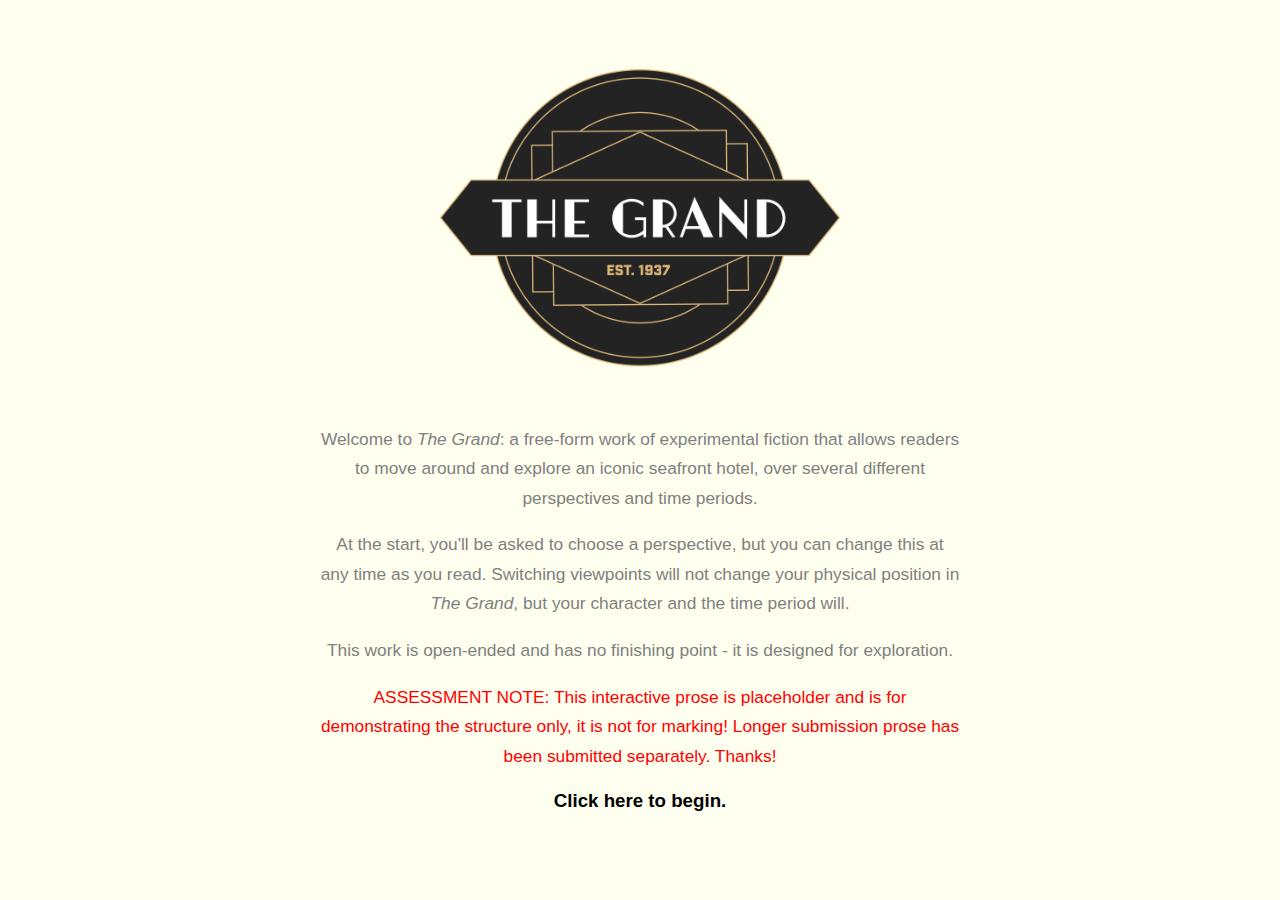
<file: index.html>
<!doctype html>
<html lang="en">
<head>
    <meta charset="utf-8">
    <link rel="icon" type="image/png" href="fav.png" />

    <title>THE GRAND</title>

    <meta name="viewport" content="width=device-width, initial-scale=1.0">

    <style>
        body {
            font-family: sans-serif;
            font-weight: lighter;
            display: block;
            max-width: 700px;
            margin: auto;
            padding: 20px;
            text-align: center;
            font-weight: lighter;
            background-color:ivory
        }

        #welcome {
            max-width: 700px;
            margin: 0;
            position: absolute;
            top: 50%;
            left: 50%;
            transform: translate(-50%, -50%);
        }

        p {
            color: gray;
            line-height: 1.7em;
            font-size: 13pt;
        }

        a:hover {
            color: black;
        }
        a:link { text-decoration: none; }
        a:visited { color: black }
        a { color: black }

        
    </style>
</head>

<body>
    <div id="welcome">
        <img src="img/logo.png" width="400">
        <br />
        <br />
        <br />
        <p>Welcome to <i>The Grand</i>: a free-form work of experimental fiction that allows readers to move around and explore an iconic seafront hotel, over several different perspectives and time periods.</p>
        <p>At the start, you'll be asked to choose a perspective, but you can change this at any time as you read. Switching viewpoints will not change your physical position in <i>The Grand</i>, but your character and the time period will.</p>
        <p>This work is open-ended and has no finishing point - it is designed for exploration.</p>

        <p style="color:red">ASSESSMENT NOTE: This interactive prose is placeholder and is for demonstrating the structure only, it is not for marking! Longer submission prose has been submitted separately. Thanks!</p>

        <h3><a href="story-player.html">Click here to begin.</a></h3>
    </div>
</body>
</html>
</file>
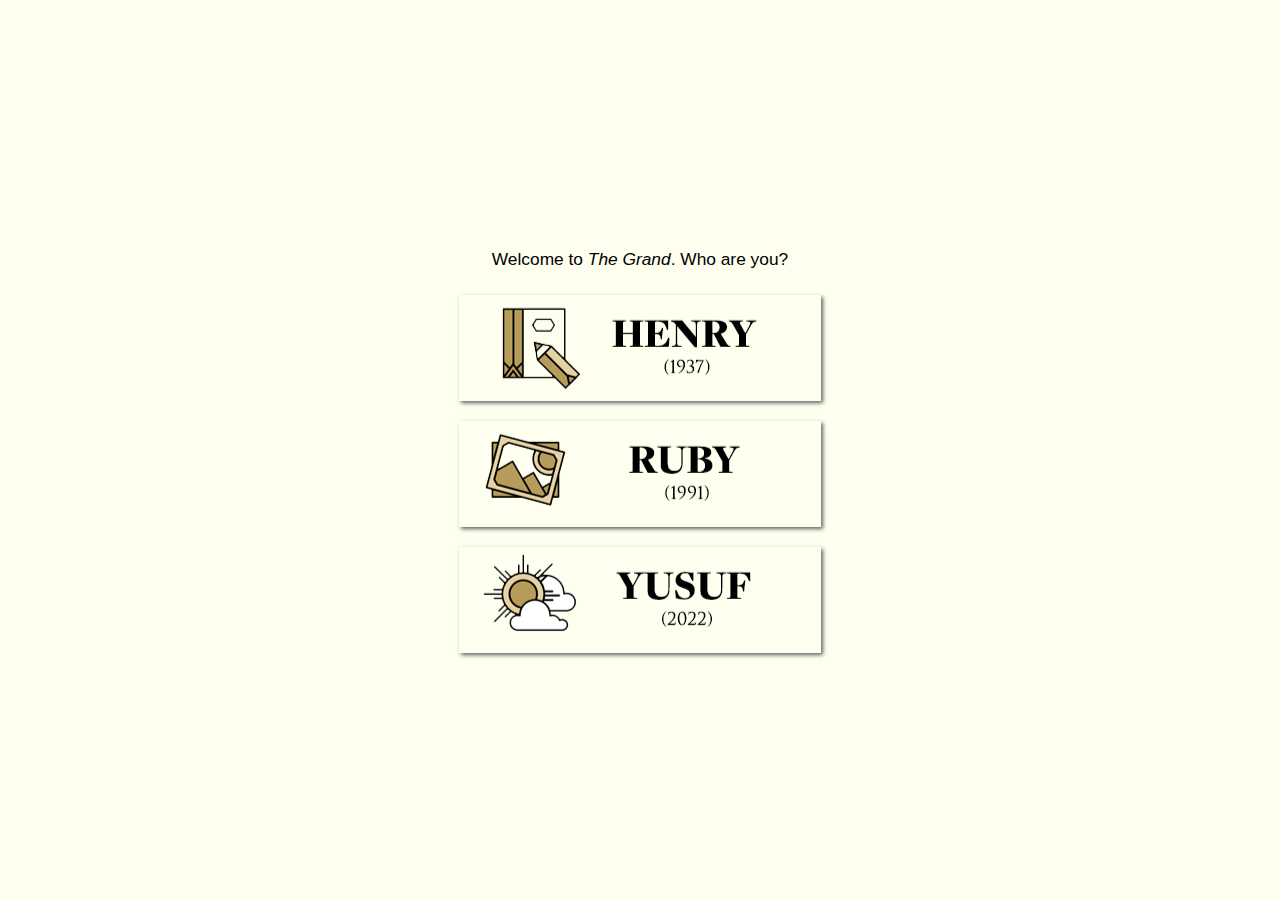
<file: story-player.html>
<!doctype html>
<html lang="en">
<head>
    <meta charset="utf-8">
    <link rel="icon" type="image/png" href="fav.png" />

    <title>THE GRAND</title>

    <meta name="viewport" content="width=device-width, initial-scale=1.0">

    <style>
        body {
            font-family: sans-serif;
            font-weight: lighter;
            margin: auto;
            text-align: center;
            background-color:ivory;
        }

        #welcome {
            max-width: 900px;
            margin: 0;
            position: absolute;
            top: 50%;
            left: 50%;
            transform: translate(-50%, -50%);
        }

        p {
            color: black;
            line-height: 1.7em;
            font-size: 13pt;
        }

        a:hover {
            color: red;
        }

        a:link { text-decoration: none; }
        a:visited { color: red }
        a { color: red }

        iframe {
            display: block;
            background: #000;
            border: none;
            height: 100vh;
            width: 100vw;
            padding: 0px;
        }

        #controlPanel {
            max-width: 500px;
            border-color: rgb(205, 174, 98);
            border-style: dotted;
            border-radius: 10px;

            margin: auto;
            margin-top: 20px;
            margin-bottom: 10px;

            display: none;
            justify-content: space-between;
        }

        .shadowBox {
            box-shadow: 2px 2px 4px #626262;
        }
        
    </style>
</head>

<body>
    <!-- This is the floating panel on the top left side. -->
    <div id="controlPanel">
        <div id="henryButton"><h2><a href="javascript:updateHenry();"><img src="img/henry-small.png" width="160"></a></h2></div>
        <div id="rubyButton"><h2><a href="javascript:updateRuby();"><img src="img/ruby-small.png" width="160"></a></h2></div>
        <div id="yusufButton"><h2><a href="javascript:updateYusuf();"><img src="img/yusuf-small.png" width="160"></a></h2></div>    
    </div>

    <!-- Initial question selection. -->
    <div id="welcome">
        <p>Welcome to <i>The Grand</i>. <b>Who are you?</b></p>
        
        <div id="selectionBoxes">
            <div class="shadowBox"><h2><a href="javascript:launchAsHenry();"><img src="img/henry.png"></a></div></h2>
            <div class="shadowBox"><h2><a href="javascript:launchAsRuby();"><img src="img/ruby.png"></a></div></h2>
            <div class="shadowBox"><h2><a href="javascript:launchAsYusuf();"><img src="img/yusuf.png"></a></div></h2>
        </div>
    </div>

    <div id="player">
        <iframe id="storyFrame" style="visibility:hidden;background-color:ivory;" onload="this.style.visibility = 'visible';"></iframe>
    </div>
</body>

<script>
    var playerFrame;
    var currentName = "";
    var currentLocation = "outside"; // used by Ink engine

    function launchAsYusuf() {
        currentName = "yusuf";
        createInitialWindow();

        selectYusufIcon();
    }

    function launchAsRuby() {
        currentName = "ruby";
        createInitialWindow();

        selectRubyIcon();
    }

    function launchAsHenry() {
        currentName = "henry";
        createInitialWindow();

        selectHenryIcon();
    }

    function createInitialWindow() {
        removeNav()

        playerFrame = document.getElementById("storyFrame");
        playerFrame.src = currentName + "/index.html";
        playerFrame.width = "100%";
        playerFrame.height = "100%";
        //playerFrame.scrolling = "none";
        playerFrame.style.border= "none";
        //playerFrame.style.background = "white";

        //document.getElementById("player").appendChild(playerFrame);
    }

    function removeNav() {
        document.getElementById("welcome").remove();
        document.getElementById("controlPanel").style.display = "flex";
    }


    // UPDATE EXISTING WINDOWS TO NEW VERSIONS
    function updateYusuf() {
        currentName = "yusuf";
        playerFrame.src = currentName + "/index.html";

        selectYusufIcon();
    }

    function updateRuby() {
        currentName = "ruby";
        playerFrame.src = currentName + "/index.html";

        selectRubyIcon();
    }

    function updateHenry() {
        currentName = "henry";
        playerFrame.src = currentName + "/index.html";

        selectHenryIcon();
    }

    // ICON HIGHLIGHTING
    function selectYusufIcon() {
        document.getElementById("yusufButton").style.opacity = 1;
        document.getElementById("rubyButton").style.opacity = 0.2;
        document.getElementById("henryButton").style.opacity = 0.2;
    }

    function selectRubyIcon() {
        document.getElementById("yusufButton").style.opacity = 0.2;
        document.getElementById("rubyButton").style.opacity = 1;
        document.getElementById("henryButton").style.opacity = 0.2;
    }

    function selectHenryIcon() {
        document.getElementById("yusufButton").style.opacity = 0.2;
        document.getElementById("rubyButton").style.opacity = 0.2;
        document.getElementById("henryButton").style.opacity = 1;
    }


</script>
</html>
</file>
